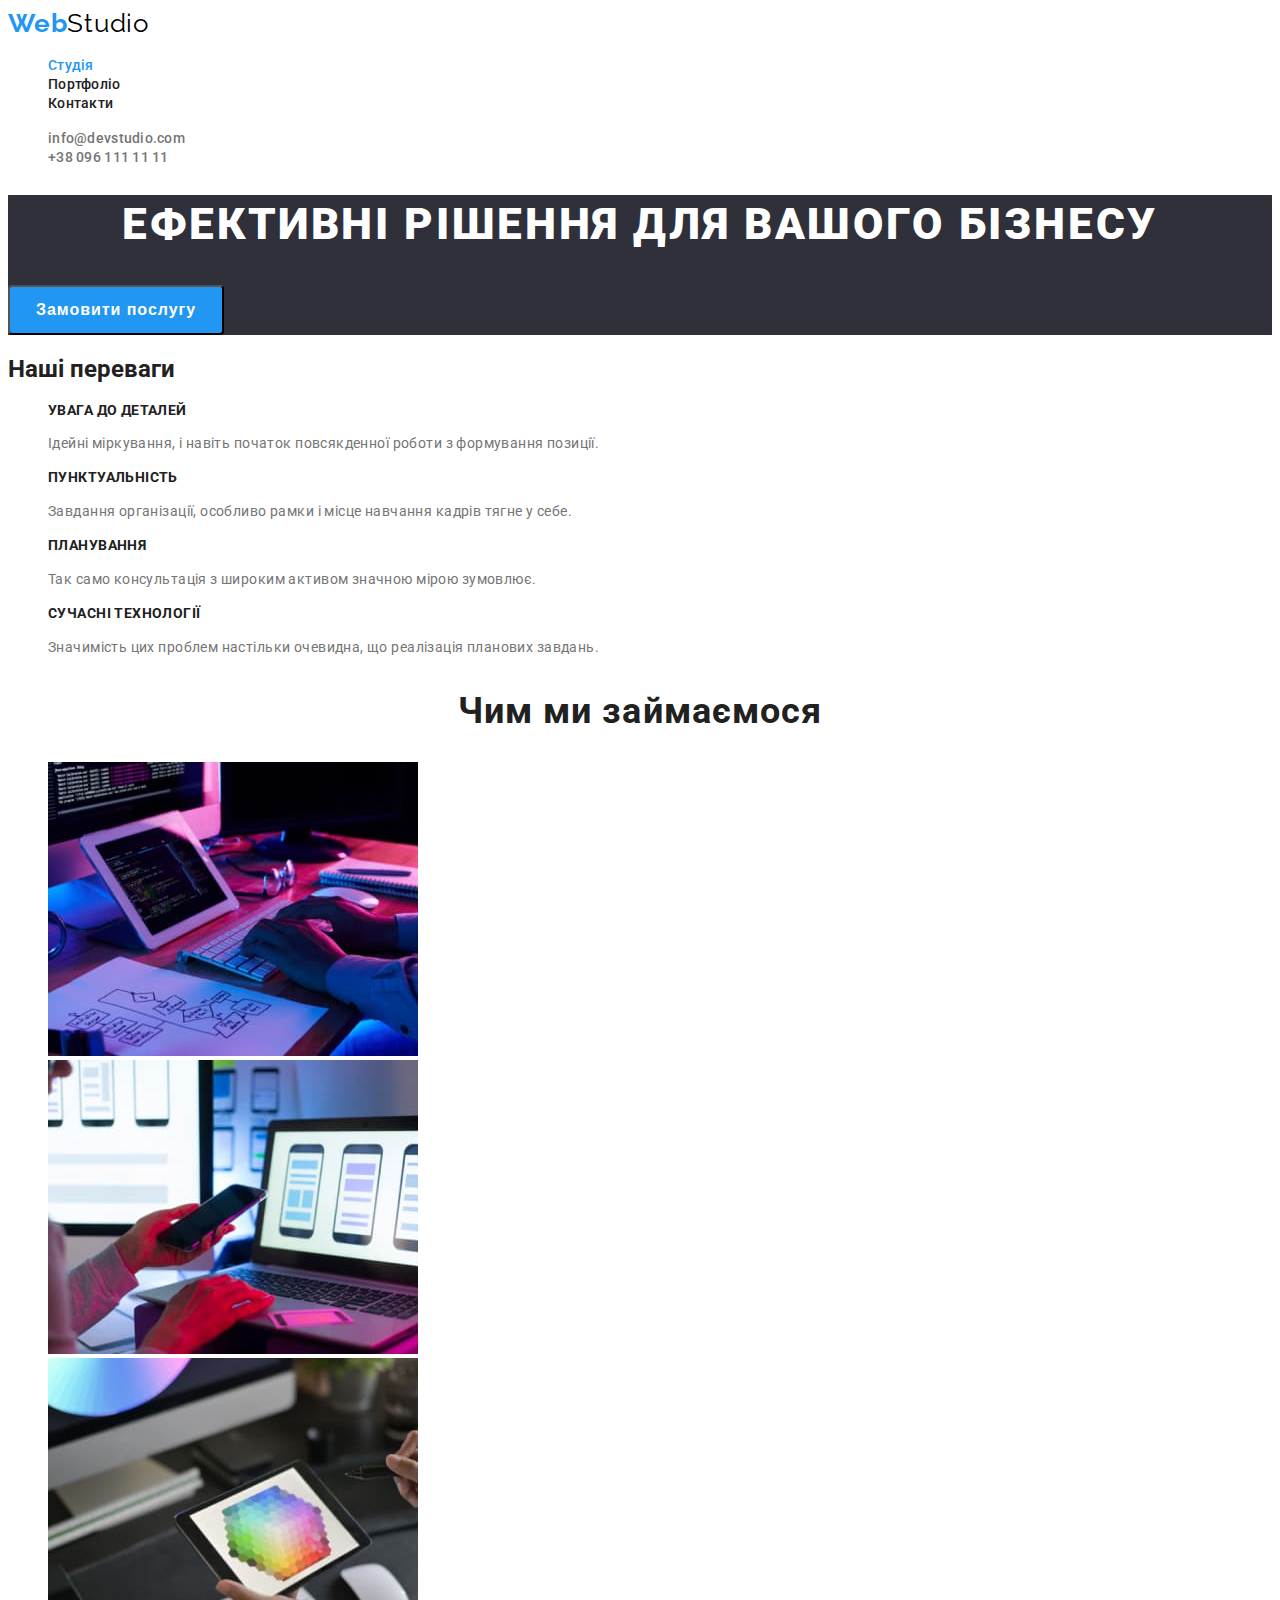
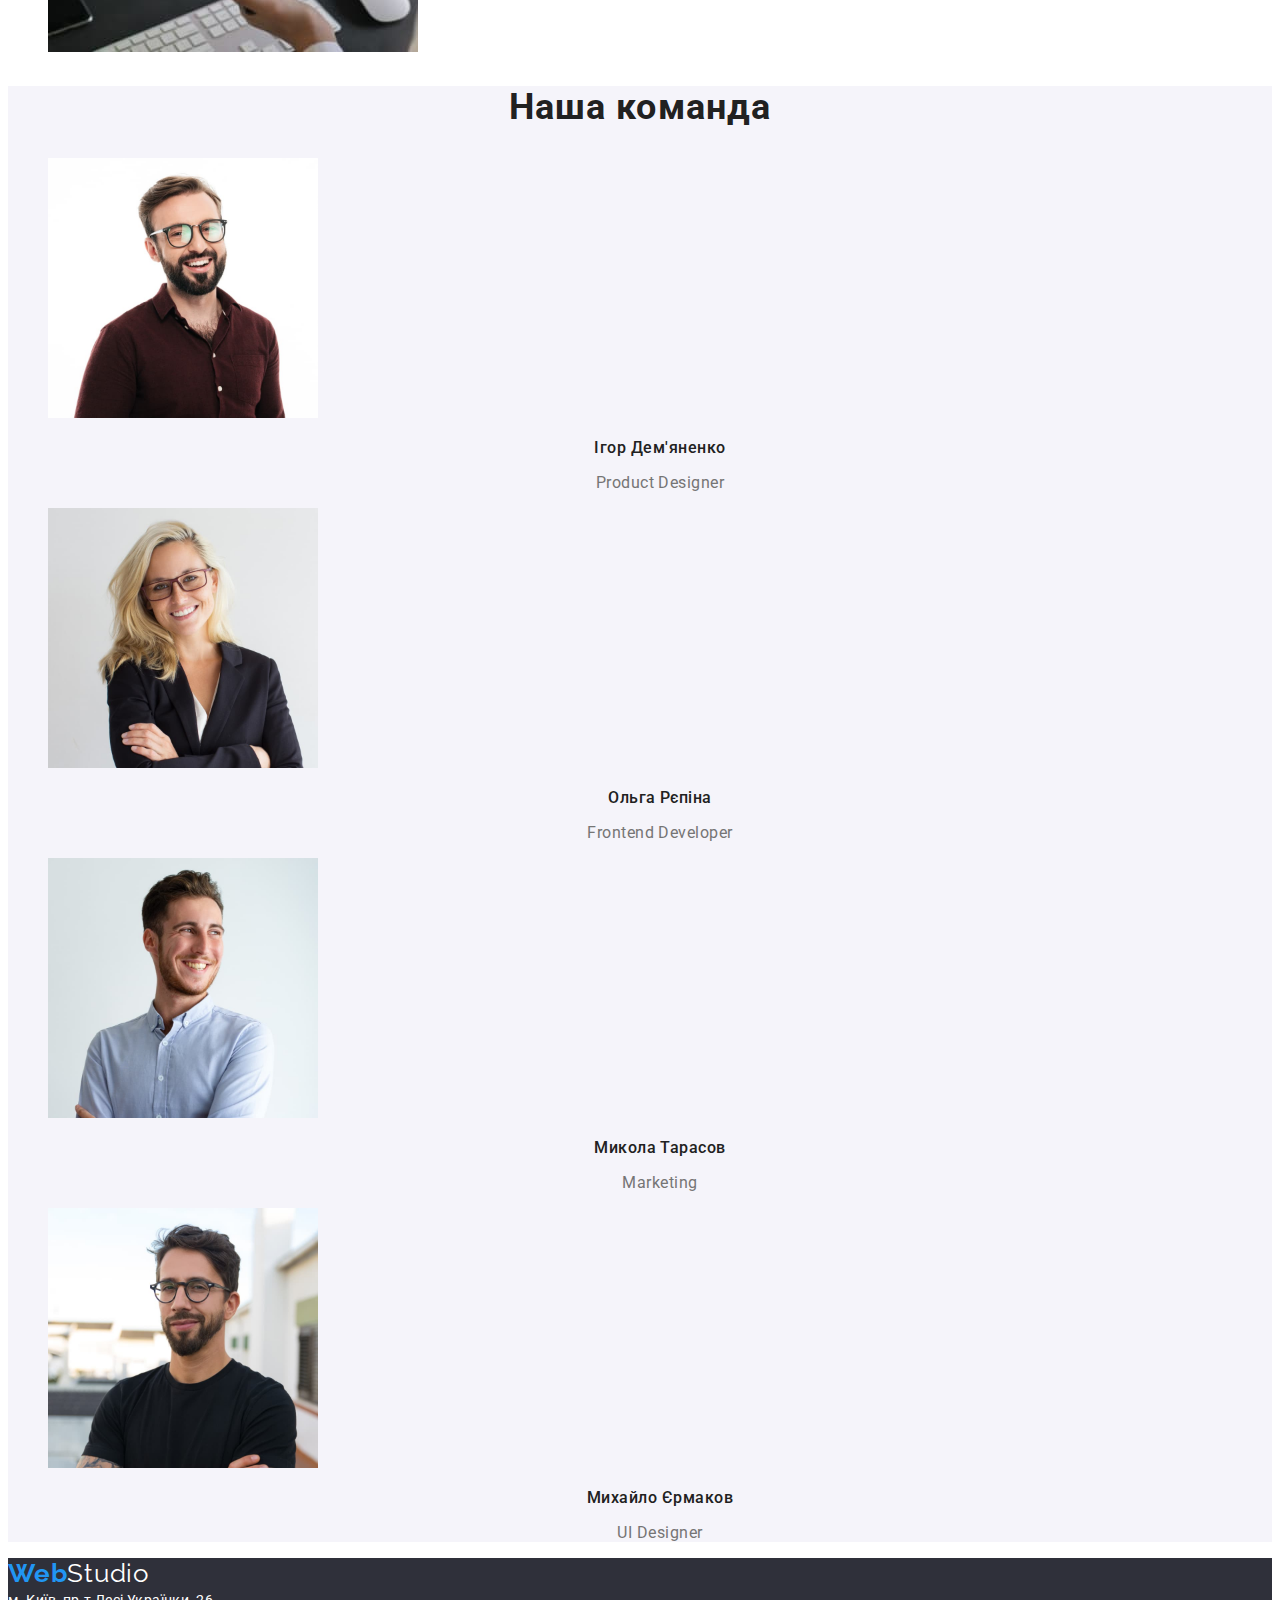
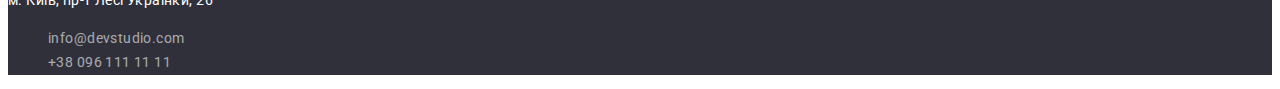
<file: index.html>
<!DOCTYPE html>
<html lang="uk">

<head>
    <meta charset="UTF-8">
    <meta http-equiv="X-UA-Compatible" content="IE=edge">
    <meta name="viewport" content="width=device-width, initial-scale=1.0">
    <title>Web Studio</title>
    <link rel="preconnect" href="https://fonts.googleapis.com">
    <link rel="preconnect" href="https://fonts.gstatic.com" crossorigin>
    <link
        href="https://fonts.googleapis.com/css2?family=Oleo+Script&family=Raleway:wght@700&family=Roboto:wght@400;500;700;900&display=swap"
        rel="stylesheet">
    <link rel="stylesheet" href="./css/styles.css">
</head>

<body>
    <!-- Шапка -->
    <header class="header">
        <nav class="navigation">
            <a class="logo1 link" href="./index.html">Web<span class="logo2">Studio</span></a>
            <ul>
                <li><a class="link navigation-link accent-link" href="./index.html">Студія</a></li>
                <li><a class="link navigation-link" href="./portfolio.html">Портфоліо</a></li>
                <li><a class="link navigation-link" href="./index.html">Контакти</a></li>
            </ul>
        </nav>
        <ul>
            <li><a class="link link-contact" href="mailto:spolonchuk@gmail.com">info@devstudio.com</a>
            </li>
            <li><a class="link link-contact" href="tel:+380961111111">+38 096 111 11 11</a></li>
        </ul>
    </header>

    <main>
        <!-- Герой -->
        <section class="hero">
            <h1 class="hero-title">Ефективні рішення для вашого бізнесу</h1>
            <button class="btn accent-btn" type="button">Замовити послугу</button>
        </section>

        <section class="advantages">
            <h2>Наші переваги</h2>
            <ul>
                <li>
                    <h3 class="advan-title">УВАГА ДО ДЕТАЛЕЙ</h3>
                    <p class=" advan-text">Ідейні міркування, і навіть початок повсякденної роботи з формування позиції.</p>
                </li>
                <li>
                    <h3 class="advan-title">ПУНКТУАЛЬНІСТЬ</h3>
                    <p class=" advan-text">Завдання організації, особливо рамки і місце навчання кадрів тягне у себе.</p>
                </li>
                <li>
                    <h3 class="advan-title">ПЛАНУВАННЯ</h3>
                    <p class=" advan-text">Так само консультація з широким активом значною мірою зумовлює.</p>
                </li>
                <li>
                    <h3 class="advan-title">СУЧАСНІ ТЕХНОЛОГІЇ</h3>
                    <p class=" advan-text">Значимість цих проблем настільки очевидна, що реалізація планових завдань.</p>
                </li>
            </ul>
        </section>

        <section>
            <h2 class="section-title">Чим ми займаємося</h2>
            <ul>
                <li><img src="./images/main/img1.jpg" alt="Розробка" width="370" height="294"></li>
                <li><img src="./images/main/img2.jpg" alt="Адаптація" width="370" height="294"></li>
                <li><img src="./images/main/img3.jpg" alt="Підбір кольору" width="370" height="294"></li>
            </ul>
        </section>

        <section class="team">
            <h2 class="section-title">Наша команда</h2>
            <ul>
                <li>
                    <img src="./images/main/teamcard1.jpg" alt="Ігор Дем'яненко" width="270" height="260">
                    <h3 class="team-title">Ігор Дем'яненко</h3>
                    <p class="team-text">Product Designer</p>
                </li>
                <li>
                    <img src="./images/main/teamcard2.jpg" alt="Ольга Рєпіна" width="270" height="260">
                    <h3 class="team-title">Ольга Рєпіна</h3>
                    <p class="team-text">Frontend Developer</p>
                </li>
                <li>
                    <img src="./images/main/teamcard3.jpg" alt="Микола Тарасов" width="270" height="260">
                    <h3 class="team-title">Микола Тарасов</h3>
                    <p class="team-text">Marketing</p>
                </li>
                <li>
                    <img src="./images/main/teamcard4.jpg" alt="Михайло Єрмаков" width="270" height="260">
                    <h3 class="team-title">Михайло Єрмаков</h3>
                    <p class="team-text">UI Designer</p>
                </li>
            </ul>
        </section>
    </main>

    <footer class="flooter">
        <a class="logo1 link" href="./index.html">Web<span class="logo3">Studio</span></a>
        <address class="address">м. Київ, пр-т Лесі Українки, 26
            <ul>
                <li><a class="link flooter-link" href="mailto:spolonchuk@gmail.com">info@devstudio.com</a>
                </li>
                <li><a class="link flooter-link" href="tel:+380961111111">+38 096 111 11 11</a></li>
            </ul>
        </address>
    </footer>
</body>

</html>
</file>
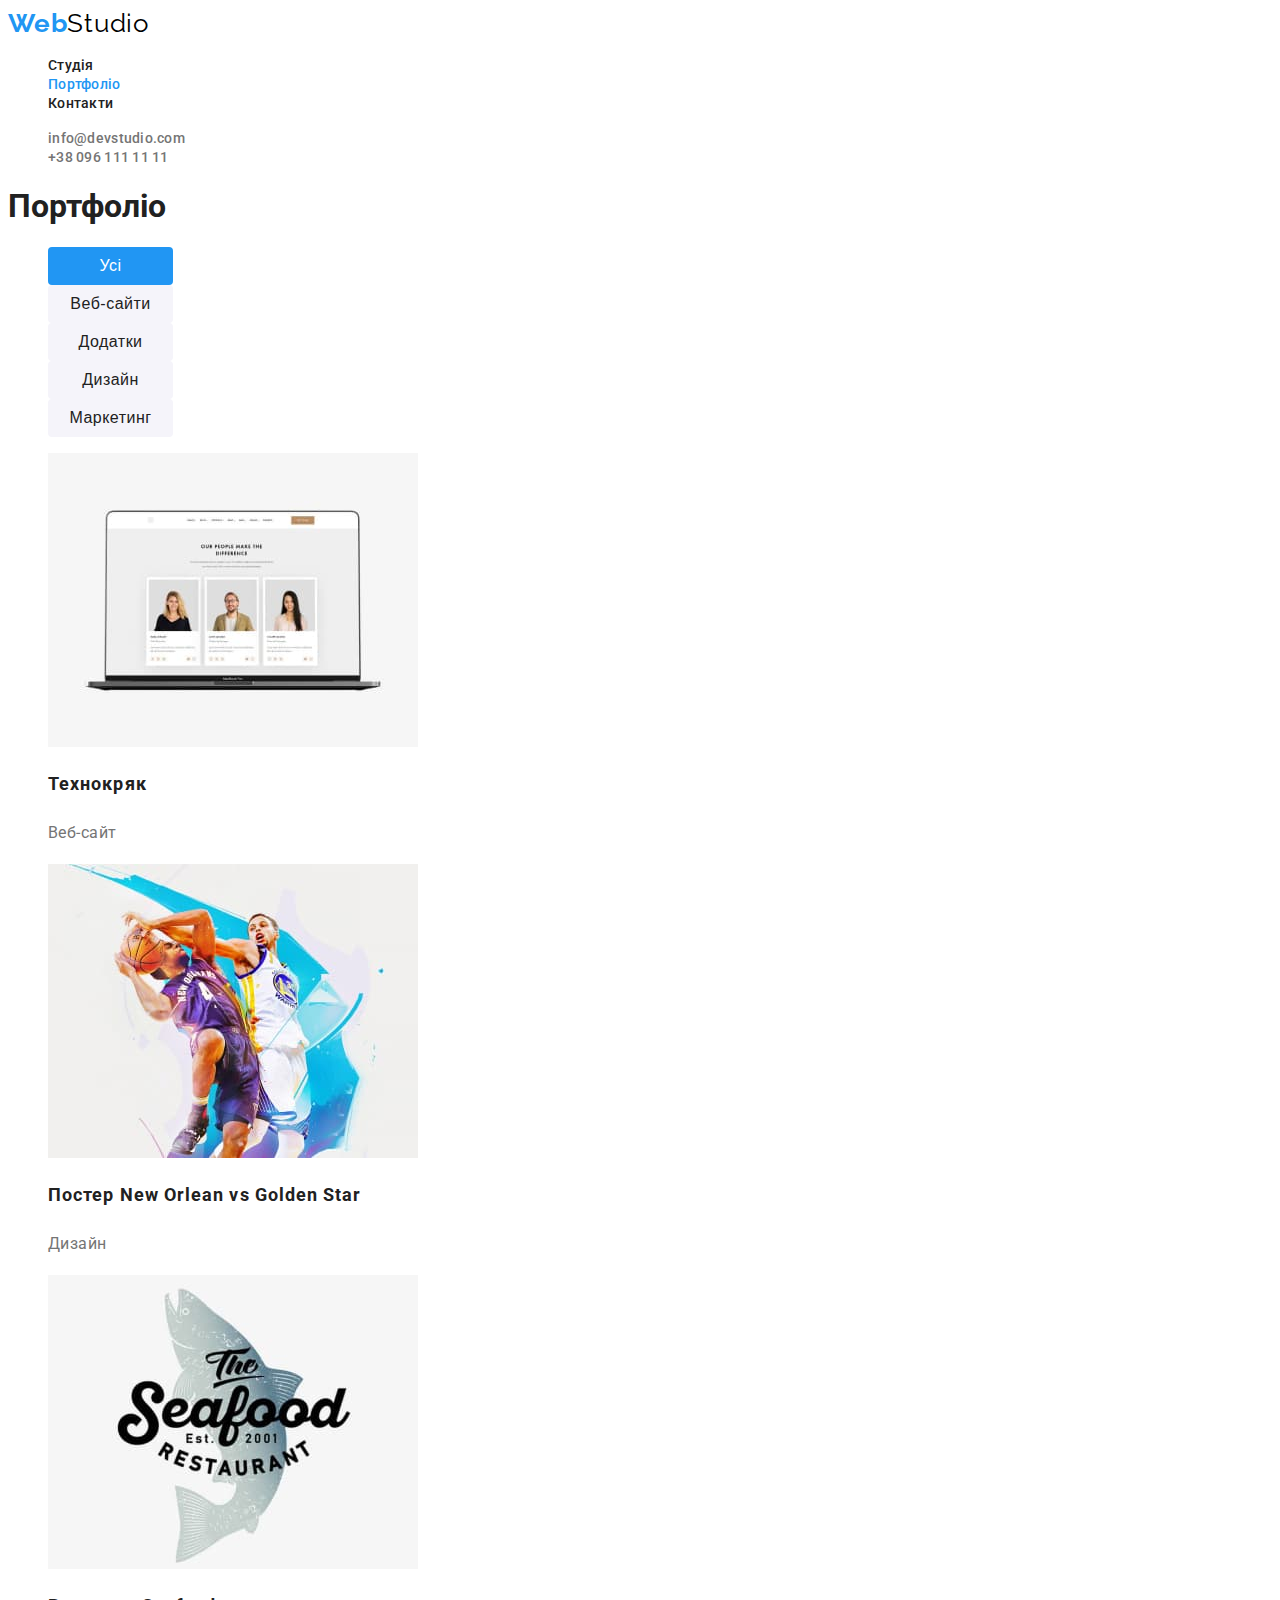
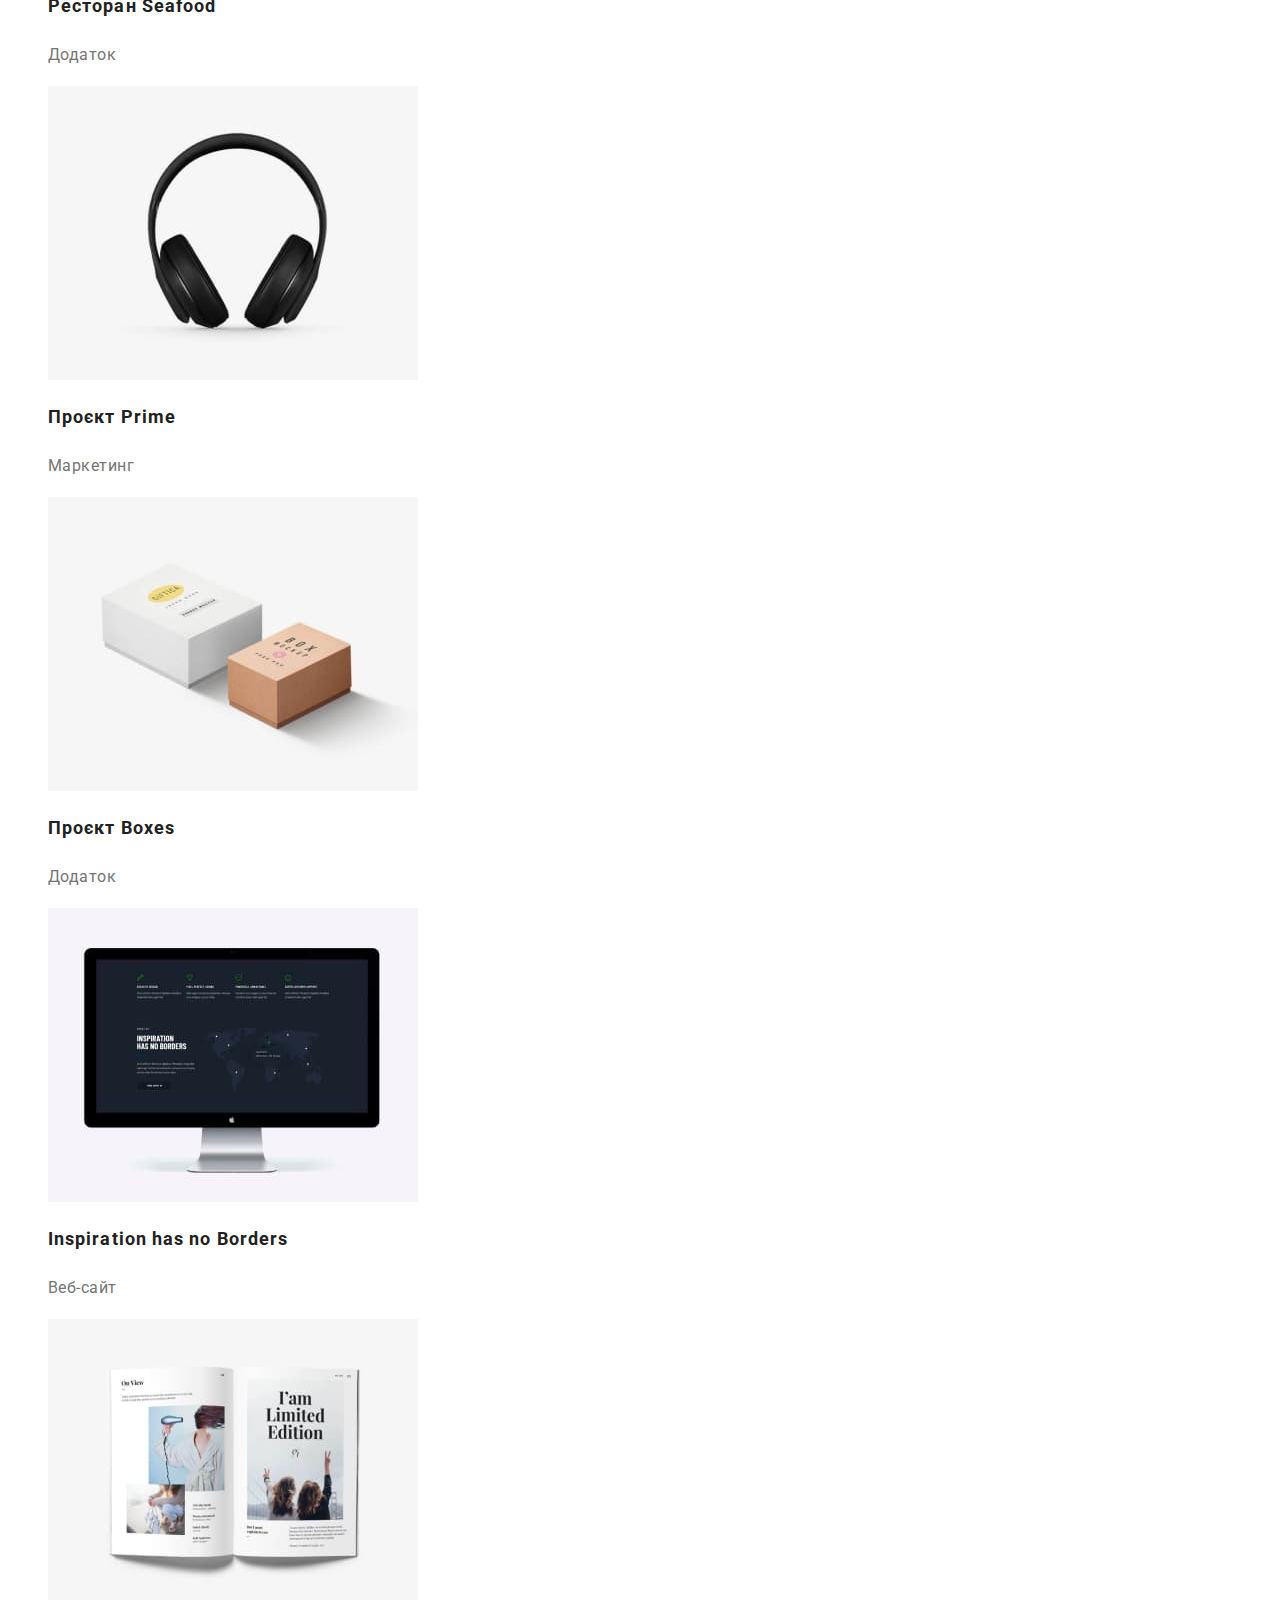
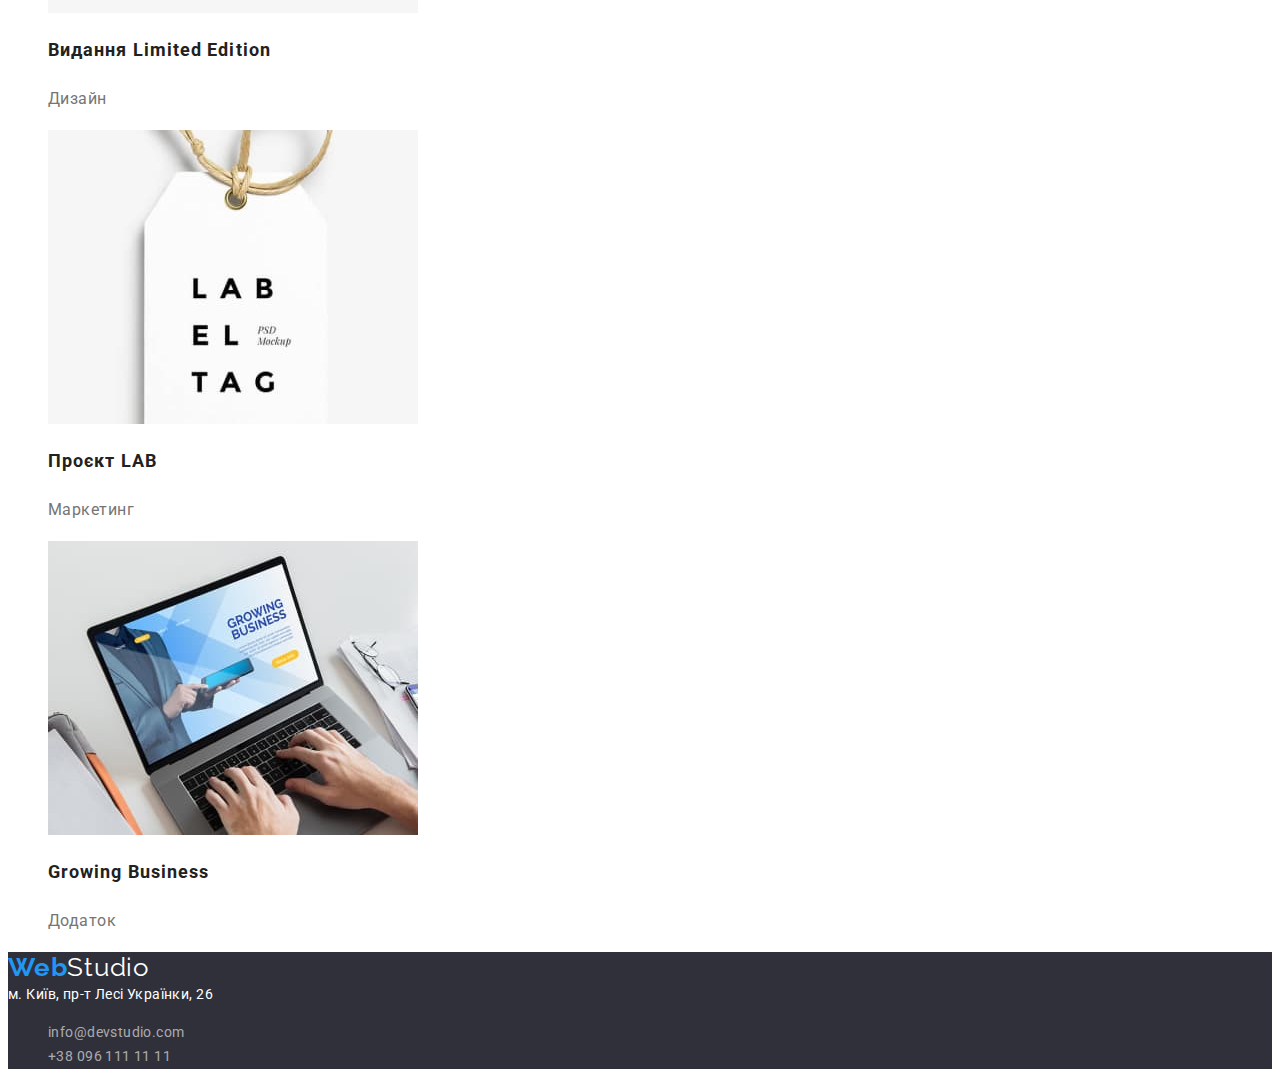
<file: portfolio.html>
<!DOCTYPE html>
<html lang="uk">

<head>
    <meta charset="UTF-8">
    <meta http-equiv="X-UA-Compatible" content="IE=edge">
    <meta name="viewport" content="width=device-width, initial-scale=1.0">
    <title>Web Studio</title>
    <link rel="preconnect" href="https://fonts.googleapis.com">
    <link rel="preconnect" href="https://fonts.gstatic.com" crossorigin>
    <link
        href="https://fonts.googleapis.com/css2?family=Oleo+Script&family=Raleway:wght@700&family=Roboto:wght@400;500;700;900&display=swap"
        rel="stylesheet">
    <link rel="stylesheet" href="./css/styles.css">
</head>

<body>
    <!-- Шапка -->
    <header class="header">
        <nav class="navigation">
            <a class="logo1 link" href="./index.html">Web<span class="logo2">Studio</span></a>
            <ul>
                <li><a class="link navigation-link" href="./index.html">Студія</a></li>
                <li><a class="link navigation-link accent-link" href="./portfolio.html">Портфоліо</a></li>
                <li><a class="link navigation-link" href="./index.html">Контакти</a></li>
            </ul>
        </nav>
        <ul>
            <li><a class="link link-contact" href="mailto:spolonchuk@gmail.com">info@devstudio.com</a>
            </li>
            <li><a class="link link-contact" href="tel:+380961111111">+38 096 111 11 11</a></li>
        </ul>
    </header>

    <main>
        <section>
            <h1>Портфоліо</h1>
            <ul>
                <li><button class="portfolio-btn accent-btn" type="button">Усі</button></li>
                <li><button class="portfolio-btn" type="button">Веб-сайти</button></li>
                <li><button class="portfolio-btn" type="button">Додатки</button></li>
                <li><button class="portfolio-btn" type="button">Дизайн</button></li>
                <li><button class="portfolio-btn" type="button">Маркетинг</button></li>
            </ul>

            <ul class="list-portfolio">
                <li>
                    <a class="portfolio-link" href="">
                        <img src="./images/portfolio/img1.jpg" alt="Технокряк" width="370" height="294">
                        <h2 class="portfolio-title">Технокряк</h2>
                        <p class="portfolio-text">Веб-сайт</p>
                    </a>
                </li>
                <li>
                    <a class="portfolio-link" href="">
                        <img src="./images/portfolio/img2.jpg" alt="Постер" width="370" height="294">
                        <h2 class="portfolio-title">Постер <span lang="en">New Orlean vs Golden Star</span></h2>
                        <p class="portfolio-text">Дизайн</p>
                    </a>
                </li>
                <li>
                    <a class="portfolio-link" href="">
                        <img src="./images/portfolio/img3.jpg" alt="Ресторан" width="370" height="294">
                        <h2 class="portfolio-title">Ресторан <span lang="en">Seafood</span></h2>
                        <p class="portfolio-text">Додаток</p>
                    </a>
                </li>
                <li>
                    <a class="portfolio-link" href="">
                        <img src="./images/portfolio/img4.jpg" alt="Проєкт Prime" width="370" height="294">
                        <h2 class="portfolio-title">Проєкт <span lang="en">Prime</span></h2>
                        <p class="portfolio-text">Маркетинг</p>
                    </a>
                </li>
                <li>
                    <a class="portfolio-link" href="">
                        <img src="./images/portfolio/img5.jpg" alt="Проєкт Boxes" width="370" height="294">
                        <h2 class="portfolio-title">Проєкт <span lang="en">Boxes</span></h2>
                        <p class="portfolio-text">Додаток</p>
                    </a>
                </li>
                <li>
                    <a class="portfolio-link" href="">
                        <img src="./images/portfolio/img6.jpg" alt="Веб-сайт" width="370" height="294">
                        <h2 class="portfolio-title"><span lang="en">Inspiration has no Borders</span></h2>
                        <p class="portfolio-text">Веб-сайт</p>
                    </a>
                </li>
                <li>
                    <a class="portfolio-link" href="">
                        <img src="./images/portfolio/img7.jpg" alt="Видання" width="370" height="294">
                        <h2 class="portfolio-title">Видання <span lang="en">Limited Edition</span></h2>
                        <p class="portfolio-text">Дизайн</p>
                    </a>
                </li>
                <li>
                    <a class="portfolio-link" href="">
                        <img src="./images/portfolio/img8.jpg" alt="Проєкт LAB" width="370" height="294">
                        <h2 class="portfolio-title">Проєкт <span lang="en">LAB</span></h2>
                        <p class="portfolio-text">Маркетинг</p>
                    </a>
                </li>
                <li>
                    <a class="portfolio-link" href="">
                        <img src="./images/portfolio/img9.jpg" alt="Додаток" width="370" height="294">
                        <h2 class="portfolio-title"><span lang="en">Growing Business</span></h2>
                        <p class="portfolio-text">Додаток</p>
                    </a>
                </li>
            </ul>
        </section>
    </main>

    <footer class="flooter">
        <a class="logo1 link" href="./index.html">Web<span class="logo3">Studio</span></a>
        <address class="address">м. Київ, пр-т Лесі Українки, 26
            <ul>
                <li><a class="link flooter-link" href="mailto:spolonchuk@gmail.com">info@devstudio.com</a>
                </li>
                <li><a class="link flooter-link" href="tel:+380961111111">+38 096 111 11 11</a></li>
            </ul>
        </address>
    </footer>
</body>

</html>
</file>
<file: css/styles.css>
:root {
  --main-font: Roboto, sans-serif;
  --secondary-font: Raleway, sans-serif;
  /* text color */
  --main-txt-color: #212121;
  --secondary-txt-color: #757575;
  --white-txt-color: #ffffff;
  --accent-txt-color: #2196f3;
  --dark-txt-color: #000000;
  --flooter-text: rgba(255, 255, 255, 0.6);

  /* background color */
  --main-bcg-color: #ffffff;
  --secondary-bcg-color: #f5f4fa;
  --dark-bcg-color: #2f303a;
}

body {
  font-family: var(--main-font);
  background-color: var(--main-bcg-color);
  color: var(--main-txt-color);
}

.link {
  color: currentColor;
  text-decoration: none;
}

.link:hover,
.link:focus {
  color: var(--accent-txt-color);
}

li {
  list-style-type: none;
}

/* HEADER */
.logo1 {
  color: var(--accent-txt-color);
  font-family: var(--secondary-font);
  font-size: 26px;
  font-weight: 700;
  line-height: 1.19;
  letter-spacing: 0.03em;
  text-align: left;
}

.logo2 {
  color: var(--dark-txt-color);
  /* font-family: Oleo Script; */
  font-weight: 400;
}

.logo3 {
  color: var(--white-txt-color);
  /* font-family: Oleo Script; */
  font-weight: 400;
}

.accent-link {
  color: var(--accent-txt-color);
}

.navigation-link {
  font-size: 14px;
  font-weight: 500;
  line-height: 1.14;
  letter-spacing: 0.02em;
  text-align: left;
}

.link-contact {
  font-size: 14px;
  font-weight: 500;
  line-height: 1.14;
  letter-spacing: 0.02em;
  text-align: left;
  color: var(--secondary-txt-color);
}

/* HERO */
.hero {
  background-color: var(--dark-bcg-color);
}

.hero-title {
  color: var(--white-txt-color);
  font-size: 44px;
  font-weight: 900;
  line-height: 1.36;
  letter-spacing: 0.06em;
  text-align: center;
  text-transform: uppercase;
}

.btn {
  font-size: 16px;
  font-weight: 700;
  line-height: 1.88;
  letter-spacing: 0.06em;
  text-align: center;
  width: 216px;
  height: 50px;
  top: 430px;
  left: 692px;
  border-radius: 4px;
  cursor: pointer;
}

/* advantages */
.advan-title {
  font-size: 14px;
  font-weight: 700;
  line-height: 1.14;
  letter-spacing: 0.03em;
  text-align: left;
}

.advan-text {
  font-size: 14px;
  line-height: 1.71;
  letter-spacing: 0.03em;
  text-align: left;
  color: var(--secondary-txt-color);
}

/* Section */
.section-title {
  font-size: 36px;
  font-weight: 700;
  line-height: 1.17;
  letter-spacing: 0.03em;
  text-align: center;
}

/* Team */
.team {
  background-color: var(--secondary-bcg-color);
}

.team-title {
  font-size: 16px;
  font-weight: 500;
  line-height: 1.19;
  letter-spacing: 0.03em;
  text-align: center;
}

.team-text {
  font-size: 16px;
  line-height: 1.19;
  letter-spacing: 0.03em;
  text-align: center;
  color: var(--secondary-txt-color);
}

/* flooter */
.flooter {
  background-color: var(--dark-bcg-color);
}

.flooter address {
  font-size: 14px;
  line-height: 1.71;
  letter-spacing: 0.03em;
  text-align: left;
  color: var(--white-txt-color);
}

.flooter-link {
  font-size: 14px;
  line-height: 1.71;
  letter-spacing: 0.03em;
  text-align: left;
  color: var(--flooter-text);
}

/* portfolio */
.portfolio-btn {
  font-size: 16px;
  font-weight: 500;
  line-height: 1.63;
  letter-spacing: 0.03em;
  text-align: center;
  background-color: var(--secondary-bcg-color);
  width: 125px;
  height: 38px;
  top: 174px;
  left: 593px;
  border-radius: 4px;
  border: none;
  cursor: pointer;
  color: var(--main-txt-color);
}

.portfolio-btn:focus,
.portfolio-btn:hover,
.accent-btn {
  color: var(--white-txt-color);
  background-color: var(--accent-txt-color);
}

.portfolio-link {
  color: currentColor;
  text-decoration: none;
}

.portfolio-title {
  font-size: 18px;
  font-weight: 700;
  line-height: 2;
  letter-spacing: 0.06em;
  text-align: left;
}

.portfolio-text {
  font-size: 16px;
  line-height: 1.88;
  letter-spacing: 0.03em;
  text-align: left;
  color: var(--secondary-txt-color);
}

.address {
  font-style: normal;
}
</file>
